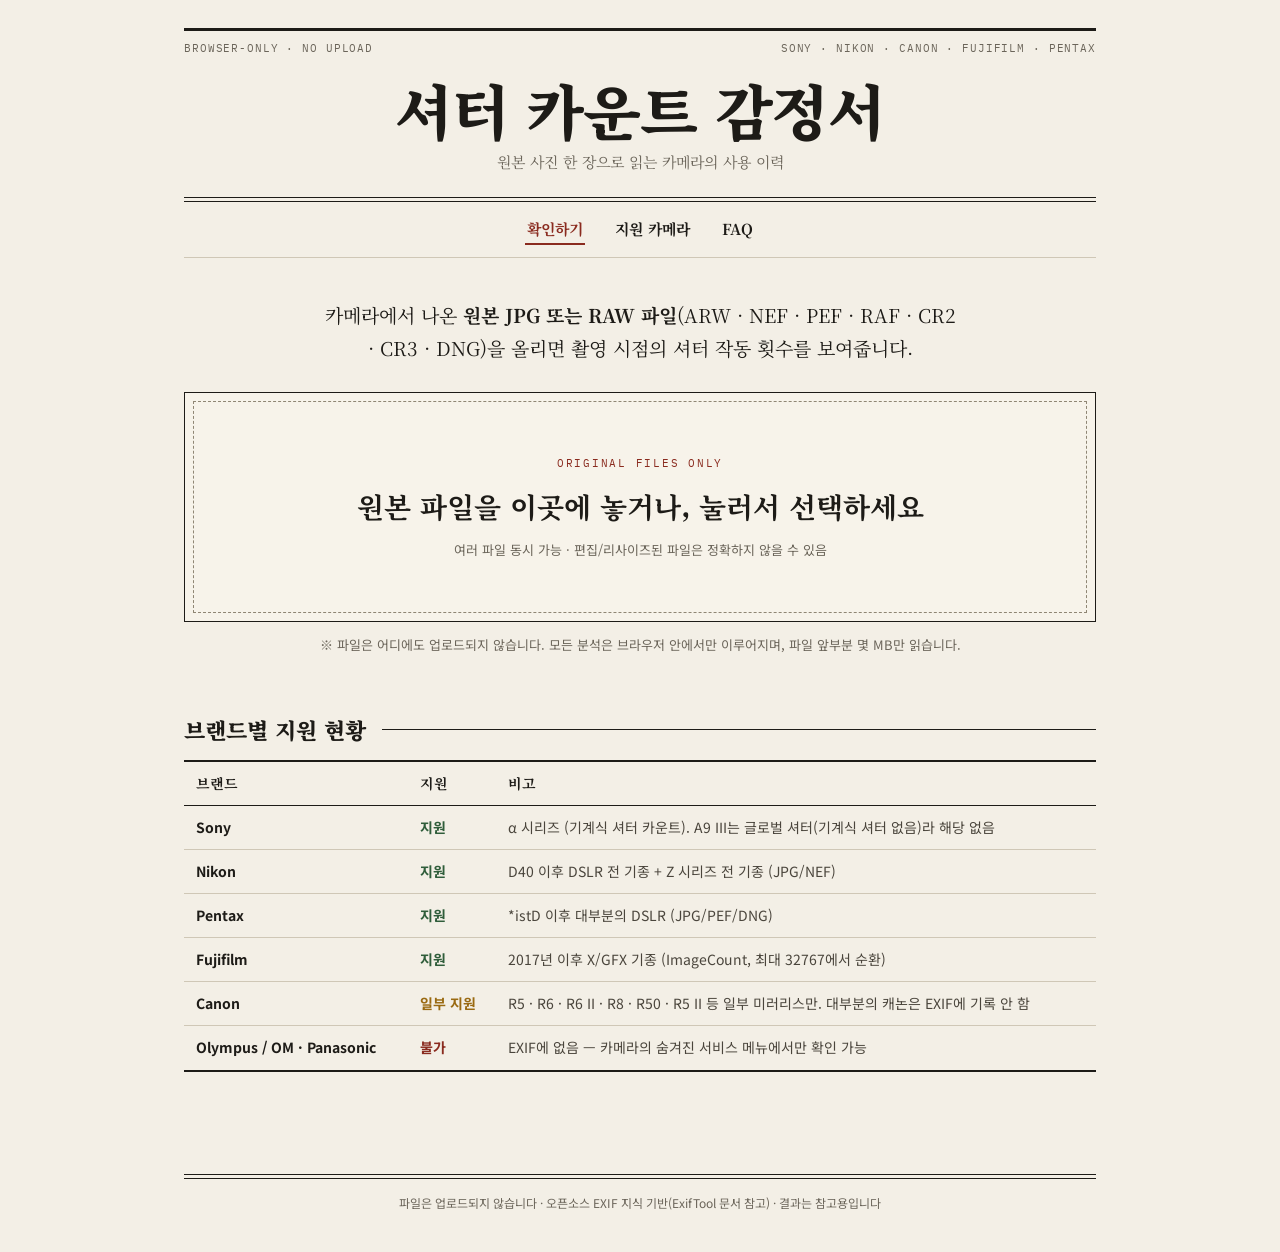
<file: index.html>
<!DOCTYPE html>
<html lang="ko">
<head>
<meta charset="UTF-8">
<meta name="viewport" content="width=device-width, initial-scale=1.0">
<title>셔터 카운트 감정서 — Sony · Nikon · Canon · Fuji · Pentax</title>
<meta name="description" content="무료 카메라 셔터 카운트 확인 도구. Sony, Nikon, Canon, Fujifilm, Pentax 지원. 파일은 서버로 업로드되지 않으며 모든 처리가 브라우저 안에서 이루어집니다.">
<link rel="icon" type="image/svg+xml" href="favicon.svg">
<link rel="icon" type="image/png" sizes="32x32" href="favicon-32.png">
<link rel="icon" type="image/png" sizes="192x192" href="icons/icon-192.png">
<link rel="apple-touch-icon" href="apple-touch-icon.png">
<link rel="manifest" href="manifest.webmanifest">
<meta name="theme-color" content="#f3efe6">
<meta property="og:type" content="website">
<meta property="og:title" content="셔터 카운트 감정서">
<meta property="og:description" content="원본 사진 한 장으로 읽는 카메라의 사용 이력 — 파일 업로드 없는 셔터 카운트 확인 도구">
<meta property="og:url" content="https://stepersjmj-hash.github.io/shutter/">
<meta property="og:image" content="https://stepersjmj-hash.github.io/shutter/icons/icon-512.png">
<link rel="stylesheet" href="https://fonts.googleapis.com/css2?family=Noto+Serif+KR:wght@500;700;900&family=Noto+Sans+KR:wght@400;500;700&family=IBM+Plex+Mono:wght@400;500&display=swap">
<link rel="stylesheet" href="assets/css/style.css">
</head>
<body>
<header class="masthead">
  <div class="meta-line">
    <span>BROWSER-ONLY · NO UPLOAD</span><span>SONY · NIKON · CANON · FUJIFILM · PENTAX</span>
  </div>
  <h1>셔터 카운트 감정서</h1>
  <div class="subtitle">원본 사진 한 장으로 읽는 카메라의 사용 이력</div>
  <div class="double-rule"></div>
  <nav>
    <button class="navbtn active" data-tab="main">확인하기</button>
    <button class="navbtn" data-tab="supported">지원 카메라</button>
    <button class="navbtn" data-tab="faq">FAQ</button>
  </nav>
</header>

<main>
  <!-- 확인하기 탭 -->
  <section id="tab-main" class="tab active">
    <p class="lead">카메라에서 나온 <b>원본 JPG 또는 RAW 파일</b>(ARW · NEF · PEF · RAF · CR2 · CR3 · DNG)을 올리면 촬영 시점의 셔터 작동 횟수를 보여줍니다.</p>

    <div id="dropzone" class="dropzone" tabindex="0" role="button" aria-label="이미지 파일 선택">
      <div class="dz-inner">
        <div class="dz-code" id="dzCode">ORIGINAL FILES ONLY</div>
        <div class="dz-title">원본 파일을 이곳에 놓거나, 눌러서 선택하세요</div>
        <div class="dz-sub">여러 파일 동시 가능 · 편집/리사이즈된 파일은 정확하지 않을 수 있음</div>
      </div>
    </div>
    <div class="privacy-line">※ 파일은 어디에도 업로드되지 않습니다. 모든 분석은 브라우저 안에서만 이루어지며, 파일 앞부분 몇 MB만 읽습니다.</div>

    <section id="resultsSection" class="results-section">
      <div class="section-head">
        <h2>감정 결과</h2>
        <div class="rule"></div>
        <span id="resultsCount" class="mono-count">총 0건</span>
      </div>
      <div id="results"></div>
    </section>

    <section class="brand-summary">
      <div class="section-head">
        <h2>브랜드별 지원 현황</h2>
        <div class="rule"></div>
      </div>
      <div class="table-scroll">
        <table>
          <thead><tr><th>브랜드</th><th>지원</th><th>비고</th></tr></thead>
          <tbody>
            <tr><td class="brand">Sony</td><td class="ok">지원</td><td>α 시리즈 (기계식 셔터 카운트). A9 III는 글로벌 셔터(기계식 셔터 없음)라 해당 없음</td></tr>
            <tr><td class="brand">Nikon</td><td class="ok">지원</td><td>D40 이후 DSLR 전 기종 + Z 시리즈 전 기종 (JPG/NEF)</td></tr>
            <tr><td class="brand">Pentax</td><td class="ok">지원</td><td>*istD 이후 대부분의 DSLR (JPG/PEF/DNG)</td></tr>
            <tr><td class="brand">Fujifilm</td><td class="ok">지원</td><td>2017년 이후 X/GFX 기종 (ImageCount, 최대 32767에서 순환)</td></tr>
            <tr><td class="brand">Canon</td><td class="part">일부 지원</td><td>R5 · R6 · R6 II · R8 · R50 · R5 II 등 일부 미러리스만. 대부분의 캐논은 EXIF에 기록 안 함</td></tr>
            <tr><td class="brand">Olympus / OM · Panasonic</td><td class="no">불가</td><td>EXIF에 없음 — 카메라의 숨겨진 서비스 메뉴에서만 확인 가능</td></tr>
          </tbody>
        </table>
      </div>
    </section>
  </section>

  <!-- 지원 카메라 탭 -->
  <section id="tab-supported" class="tab">
    <h2 class="page-title">지원 카메라 목록</h2>
    <p class="page-desc">아래 목록에 없는 기종도 같은 세대/계열이면 인식될 수 있습니다. 목록은 EXIF 모델명 기준입니다.</p>
    <div id="supportedList"></div>
  </section>

  <!-- FAQ 탭 -->
  <section id="tab-faq" class="tab">
    <h2 class="page-title">자주 묻는 질문</h2>
    <div class="faq-list">
      <details open>
        <summary><span class="q">Q.</span><span class="q-text">셔터 카운트가 왜 중요한가요?</span></summary>
        <div class="answer"><span class="a">A.</span><p>기계식 셔터는 소모품입니다. 제조사 내구 테스트 기준은 보급기 5~10만, 중급기 15~20만, 플래그십 30~50만 회 수준입니다. 중고 거래 시 자동차의 주행거리처럼 사용량을 가늠하는 지표가 됩니다.</p></div>
      </details>
      <details>
        <summary><span class="q">Q.</span><span class="q-text">어떤 파일을 올려야 하나요?</span></summary>
        <div class="answer"><span class="a">A.</span><p><b>카메라에서 꺼낸 원본 파일</b>이어야 합니다. 라이트룸/포토샵 내보내기, 카톡·메신저 전송본, 리사이즈된 파일은 제조사 MakerNote가 제거되어 읽을 수 없는 경우가 많습니다.</p></div>
      </details>
      <details>
        <summary><span class="q">Q.</span><span class="q-text">전자식 셔터로 찍은 사진도 카운트에 포함되나요?</span></summary>
        <div class="answer"><span class="a">A.</span><p>브랜드마다 다릅니다. Sony·Nikon의 최신 기종 카운터는 대체로 기계식 셔터 기준이고(니콘은 전자셔터 포함 기종도 있음), Fujifilm의 ImageCount는 촬영 매수 기준입니다. 결과 카드에 각 값의 의미를 함께 표시합니다.</p></div>
      </details>
      <details>
        <summary><span class="q">Q.</span><span class="q-text">결과가 안 나와요.</span></summary>
        <div class="answer"><span class="a">A.</span><p>① 원본 파일인지 확인 ② 지원 기종인지 확인 ③ 같은 카메라의 다른 사진(특히 기계식 셔터로 촬영한 것)으로 다시 시도해 보세요. 전자셔터/무음촬영으로 찍은 파일에는 카운트가 기록되지 않는 기종이 있습니다.</p></div>
      </details>
      <details>
        <summary><span class="q">Q.</span><span class="q-text">캐논은 왜 안 되나요?</span></summary>
        <div class="answer"><span class="a">A.</span><p>캐논은 대부분의 기종에서 셔터 카운트를 EXIF에 기록하지 않습니다. R5/R6 세대 이후 일부 기종만 MakerNote에 기록하며 이 도구가 지원합니다. 그 외 기종은 USB 연결 유틸리티(EOS 계열: gphoto2 등)를 사용해야 합니다.</p></div>
      </details>
      <details>
        <summary><span class="q">Q.</span><span class="q-text">올림푸스/파나소닉은요?</span></summary>
        <div class="answer"><span class="a">A.</span><p>이미지 파일에는 기록되지 않습니다. 카메라 본체의 숨겨진 서비스 메뉴(버튼 조합)로 확인해야 합니다.</p></div>
      </details>
    </div>
  </section>
</main>

<footer class="site-footer">
  <div class="double-rule"></div>
  <div class="foot-text">파일은 업로드되지 않습니다 · 오픈소스 EXIF 지식 기반(ExifTool 문서 참고) · 결과는 참고용입니다</div>
</footer>

<script src="assets/js/exif.js"></script>
<script src="assets/js/brands.js"></script>
<script src="assets/js/app.js"></script>
</body>
</html>
</file>
<file: assets/css/style.css>
/* 셔터 카운트 감정서 — Certificate 디자인
   토큰/수치 출처: design_handoff_certificate/README.md (하이파이 재현) */
:root {
  --paper:   #f3efe6; /* 페이지 배경 */
  --card:    #fbf8f1; /* 결과 카드 배경 */
  --dz:      #f7f3ea; /* 드롭존 기본 배경 */
  --dz-hover:#ece6d9; /* 드롭존 hover */
  --dz-drag: #e6ddc9; /* 드롭존 dragover */
  --ink:     #1d1b17; /* 본문/굵은 괘선 */
  --ink-2:   #4a453c; /* 보조 본문 */
  --sub:     #6b655a; /* 캡션/라벨 */
  --line:    #cfc7b6; /* 얇은 구분선, 카드 테두리 */
  --dot:     #b8ae99; /* 정보표 점선 */
  --dash:    #8f8674; /* 드롭존 내부 점선 */
  --accent:  #8a2b1f; /* 옥스블러드 */
  --ok:      #2f5d3a;
  --warn:    #9a6a12;
  --band-1:  #e4dccb;
  --band-2:  #d6ccb6;
  --band-3:  #c7bba0;
  --serif: 'Noto Serif KR', serif;
  --sans: 'Noto Sans KR', sans-serif;
  --mono: 'IBM Plex Mono', monospace;
}

* { box-sizing: border-box; }
body {
  margin: 0;
  background: var(--paper);
  color: var(--ink);
  font-family: var(--sans);
  line-height: 1.65;
}
a { color: #8a2b1f; }
a:hover { color: #5e1c14; }

/* ---------- 공통 셸 ---------- */
.masthead { max-width: 960px; margin: 0 auto; padding: 28px 24px 0; }
.meta-line {
  border-top: 3px solid var(--ink); padding-top: 8px;
  display: flex; justify-content: space-between; gap: 12px; flex-wrap: wrap;
  font-family: var(--mono); font-size: 11px; letter-spacing: .08em; color: var(--sub);
}
.masthead h1 {
  margin: 18px 0 6px; text-align: center;
  font-family: var(--serif); font-weight: 900;
  font-size: clamp(36px, 6vw, 60px); letter-spacing: -.02em; line-height: 1.15;
}
.subtitle { text-align: center; font-family: var(--serif); font-size: 15px; color: var(--sub); }
.double-rule { margin-top: 22px; border-top: 1px solid var(--ink); border-bottom: 1px solid var(--ink); height: 5px; }

nav { display: flex; justify-content: center; gap: 28px; padding: 12px 0; border-bottom: 1px solid var(--line); }
.navbtn {
  background: transparent; border: 0; padding: 4px 2px; cursor: pointer;
  font-family: var(--serif); font-size: 15px; font-weight: 700;
  color: var(--ink); border-bottom: 2px solid transparent;
}
.navbtn.active { color: var(--accent); border-bottom-color: var(--accent); }

main { max-width: 960px; margin: 0 auto; padding: 40px 24px 80px; }
.tab { display: none; }
.tab.active { display: block; }

.site-footer { max-width: 960px; margin: 0 auto; padding: 0 24px 40px; }
.site-footer .foot-text { padding-top: 14px; text-align: center; font-size: 12px; color: var(--sub); }

/* ---------- 확인하기 탭 ---------- */
.lead {
  margin: 0 auto 28px; max-width: 640px; text-align: center;
  font-family: var(--serif); font-size: 19px; line-height: 1.75; text-wrap: pretty;
}

.dropzone {
  border: 1px solid var(--ink); padding: 8px; background: var(--dz);
  cursor: pointer; transition: background .15s; outline-offset: 2px;
}
.dropzone:hover, .dropzone:focus { background: var(--dz-hover); }
.dropzone.dragover { background: var(--dz-drag); }
.dz-inner {
  border: 1px dashed var(--dash); padding: 52px 24px; text-align: center;
  display: flex; flex-direction: column; align-items: center; gap: 10px;
}
.dz-code { font-family: var(--mono); font-size: 11px; letter-spacing: .16em; color: var(--accent); }
.dz-title { font-family: var(--serif); font-size: clamp(22px, 3.4vw, 28px); font-weight: 700; }
.dz-sub { font-size: 13px; color: var(--sub); }

.privacy-line { margin-top: 12px; text-align: center; font-size: 13px; color: var(--sub); text-wrap: pretty; }

/* ---------- 감정 결과 ---------- */
.results-section { display: none; margin-top: 56px; }
.results-section.has-items { display: flex; flex-direction: column; gap: 24px; }
.section-head { display: flex; align-items: center; gap: 16px; }
.section-head h2 { margin: 0; font-family: var(--serif); font-size: 22px; font-weight: 900; }
.section-head .rule { flex: 1; height: 1px; background: var(--ink); }
.section-head .mono-count { font-family: var(--mono); font-size: 12px; color: var(--sub); }

#results { display: flex; flex-direction: column; gap: 24px; }

.result-card {
  position: relative; background: var(--card); border: 1px solid var(--line);
  padding: 32px; overflow: hidden;
  display: grid; grid-template-columns: repeat(auto-fit, minmax(min(100%, 300px), 1fr));
  gap: 28px 40px;
}
.stamp {
  position: absolute; top: 22px; right: 22px; width: 96px; height: 96px;
  border-radius: 50%; border: 2px solid var(--sub);
  display: flex; align-items: center; justify-content: center;
  transform: rotate(-10deg); opacity: .9;
}
.stamp-inner {
  width: 84px; height: 84px; border-radius: 50%; border: 1px solid var(--sub);
  display: flex; align-items: center; justify-content: center; text-align: center;
  font-family: var(--serif); font-weight: 900; font-size: 14px; line-height: 1.2;
  color: var(--sub); padding: 6px;
}
.stamp.ok, .stamp.ok .stamp-inner { border-color: var(--ok); color: var(--ok); }
.stamp.warn, .stamp.warn .stamp-inner { border-color: var(--warn); color: var(--warn); }
.stamp.err, .stamp.err .stamp-inner { border-color: var(--accent); color: var(--accent); }

.card-left { display: flex; flex-direction: column; gap: 14px; min-width: 0; }
.card-no { font-family: var(--mono); font-size: 12px; letter-spacing: .1em; color: var(--accent); }
.card-model {
  font-family: var(--serif); font-size: 26px; font-weight: 900; line-height: 1.3;
  padding-right: 100px;
}
.info-table { display: flex; flex-direction: column; }
.info-row {
  display: flex; justify-content: space-between; gap: 16px;
  padding: 8px 0; border-bottom: 1px dotted var(--dot); font-size: 14px;
}
.info-row .k { color: var(--sub); }
.info-row .v { font-family: var(--mono); font-size: 13px; word-break: break-all; text-align: right; }

.card-right { display: flex; flex-direction: column; justify-content: flex-end; gap: 14px; }
.count-label { font-size: 13px; color: var(--sub); }
.count-line { display: flex; align-items: baseline; gap: 6px; }
.count-num {
  font-family: var(--serif); font-weight: 900;
  font-size: clamp(48px, 7vw, 68px); line-height: 1; letter-spacing: -.02em;
}
.count-unit { font-family: var(--serif); font-size: 20px; font-weight: 700; }

.scale { margin-top: 6px; }
.scale-caption { font-size: 12px; color: var(--sub); margin-bottom: 8px; }
.scale-track { position: relative; height: 28px; }
.scale-base { position: absolute; left: 0; right: 0; top: 13px; height: 1px; background: var(--ink); }
.scale-band { position: absolute; top: 8px; height: 11px; }
.scale-band.b1 { left: 10%; width: 10%; background: var(--band-1); }
.scale-band.b2 { left: 30%; width: 10%; background: var(--band-2); }
.scale-band.b3 { left: 60%; width: 40%; background: var(--band-3); }
.scale-mark { position: absolute; top: 0; width: 2px; height: 28px; background: var(--accent); transform: translateX(-1px); }
.scale-labels { position: relative; height: 18px; font-size: 11px; color: var(--sub); }
.scale-labels span { position: absolute; }
.scale-labels .l1 { left: 10%; }
.scale-labels .l2 { left: 30%; }
.scale-labels .l3 { left: 60%; }

.result-note {
  font-family: var(--serif); font-size: 14px; color: var(--ink-2);
  border-top: 1px solid var(--line); padding-top: 12px; text-wrap: pretty;
}

/* ---------- 브랜드별 지원 현황 ---------- */
.brand-summary { margin-top: 56px; }
.brand-summary .section-head { margin-bottom: 12px; }
.table-scroll { overflow-x: auto; }
.brand-summary table {
  width: 100%; border-collapse: collapse; font-size: 14px;
  border-top: 2px solid var(--ink); border-bottom: 2px solid var(--ink);
}
.brand-summary th {
  text-align: left; padding: 10px 12px; font-family: var(--serif);
  border-bottom: 1px solid var(--ink); white-space: nowrap;
}
.brand-summary td { padding: 10px 12px; border-bottom: 1px solid var(--line); color: var(--ink-2); }
.brand-summary tr:last-child td { border-bottom: none; }
.brand-summary td.brand { font-weight: 700; color: var(--ink); }
td.ok { color: var(--ok); font-weight: 700; white-space: nowrap; }
td.part { color: var(--warn); font-weight: 700; white-space: nowrap; }
td.no { color: var(--accent); font-weight: 700; white-space: nowrap; }

/* ---------- 탭 페이지 (지원 카메라 / FAQ) ---------- */
.page-title {
  margin: 0 0 8px; font-family: var(--serif); font-size: 32px; font-weight: 900; text-align: center;
}
.page-desc { margin: 0 auto 36px; max-width: 560px; text-align: center; color: var(--sub); text-wrap: pretty; }

#supportedList { column-width: 260px; column-gap: 40px; column-rule: 1px solid var(--line); }
#supportedList .cat { break-inside: avoid; margin-bottom: 28px; }
#supportedList .cat-name {
  font-family: var(--serif); font-size: 18px; font-weight: 900;
  border-bottom: 1px solid var(--ink); padding-bottom: 4px;
}
#supportedList .sub-name { font-size: 12px; font-weight: 700; color: var(--accent); margin-top: 12px; }
#supportedList .model { font-size: 14px; color: var(--ink-2); padding: 2px 0; }

.faq-list { max-width: 720px; margin: 32px auto 0; border-top: 2px solid var(--ink); }
.faq-list details { border-bottom: 1px solid var(--line); }
.faq-list summary {
  cursor: pointer; padding: 18px 0; display: flex; gap: 14px; align-items: baseline;
  list-style: none;
}
.faq-list summary::-webkit-details-marker { display: none; }
.faq-list .q { font-family: var(--serif); font-weight: 900; color: var(--accent); }
.faq-list .q-text { font-family: var(--serif); font-weight: 700; font-size: 18px; }
.faq-list .answer { display: flex; gap: 14px; padding: 0 0 20px; }
.faq-list .a { font-family: var(--serif); font-weight: 900; color: var(--sub); }
.faq-list .answer p { margin: 0; color: var(--ink-2); font-size: 15px; text-wrap: pretty; }
</file>
